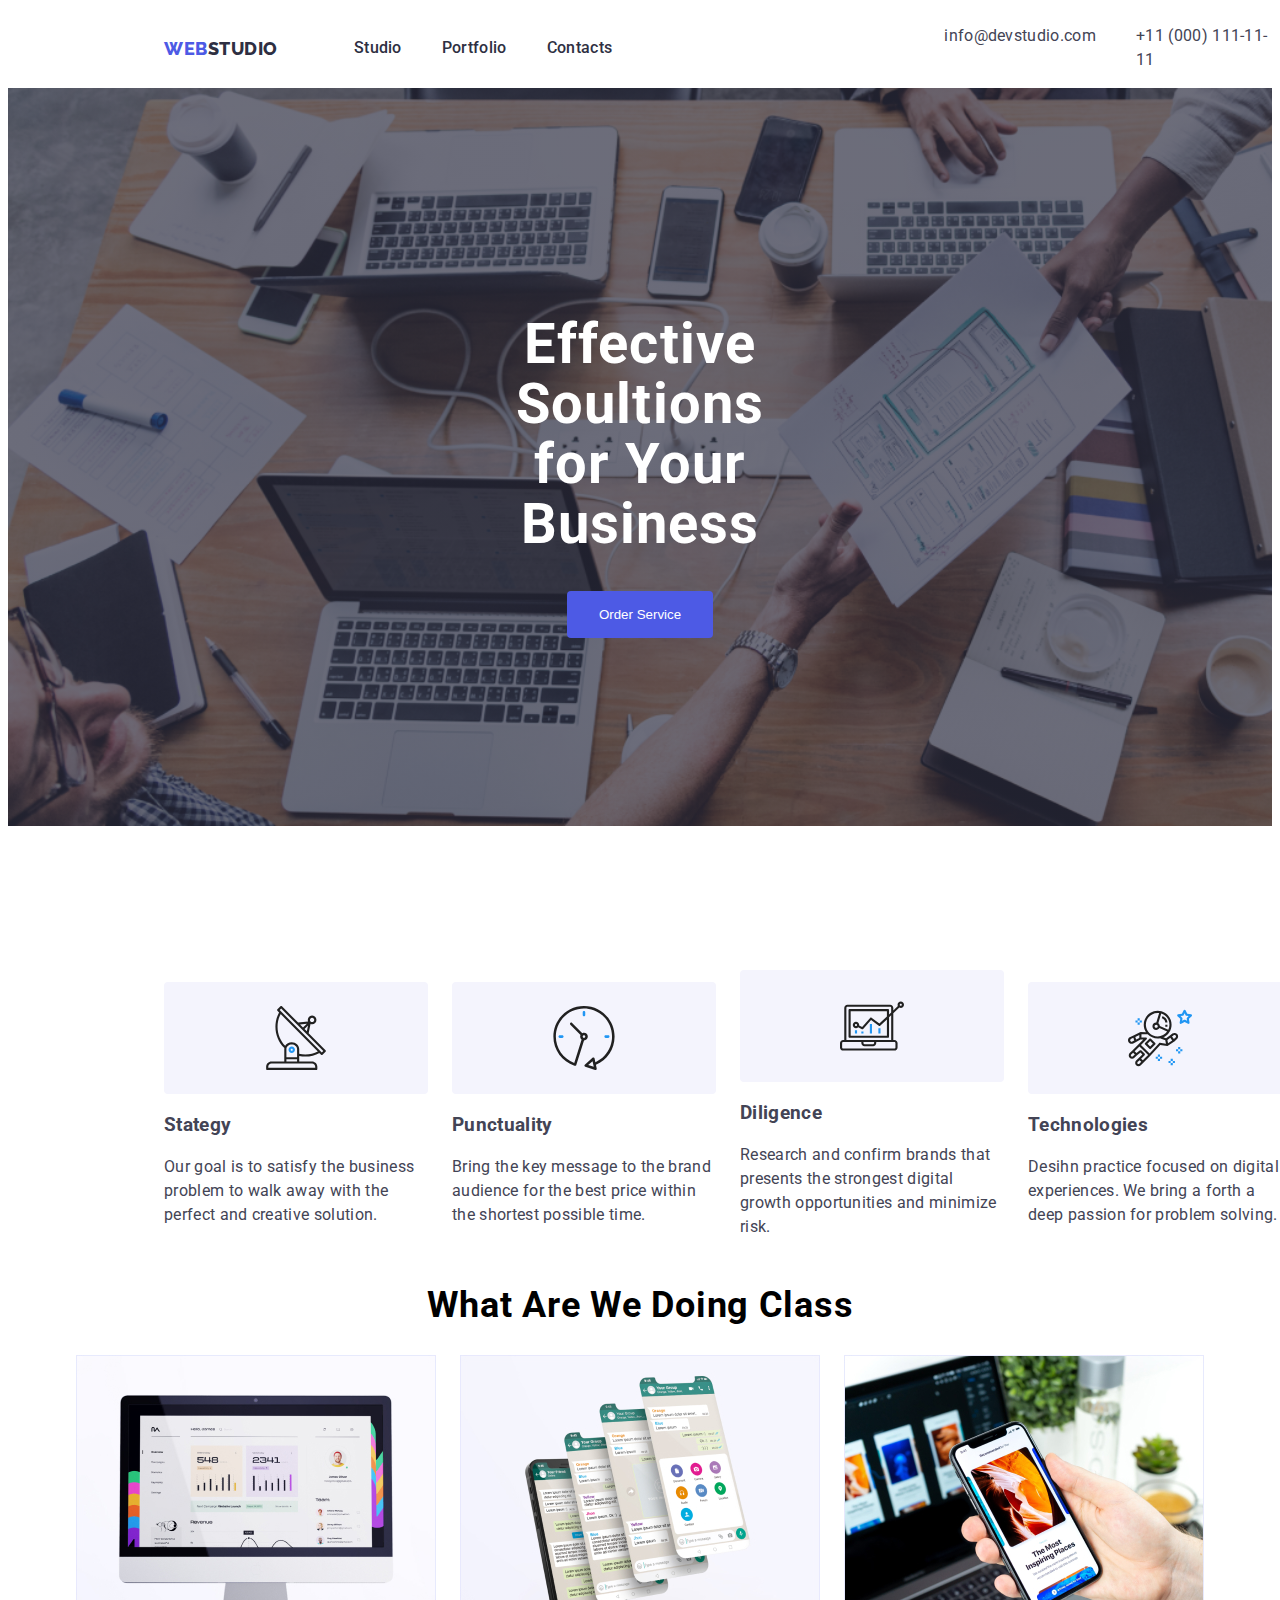
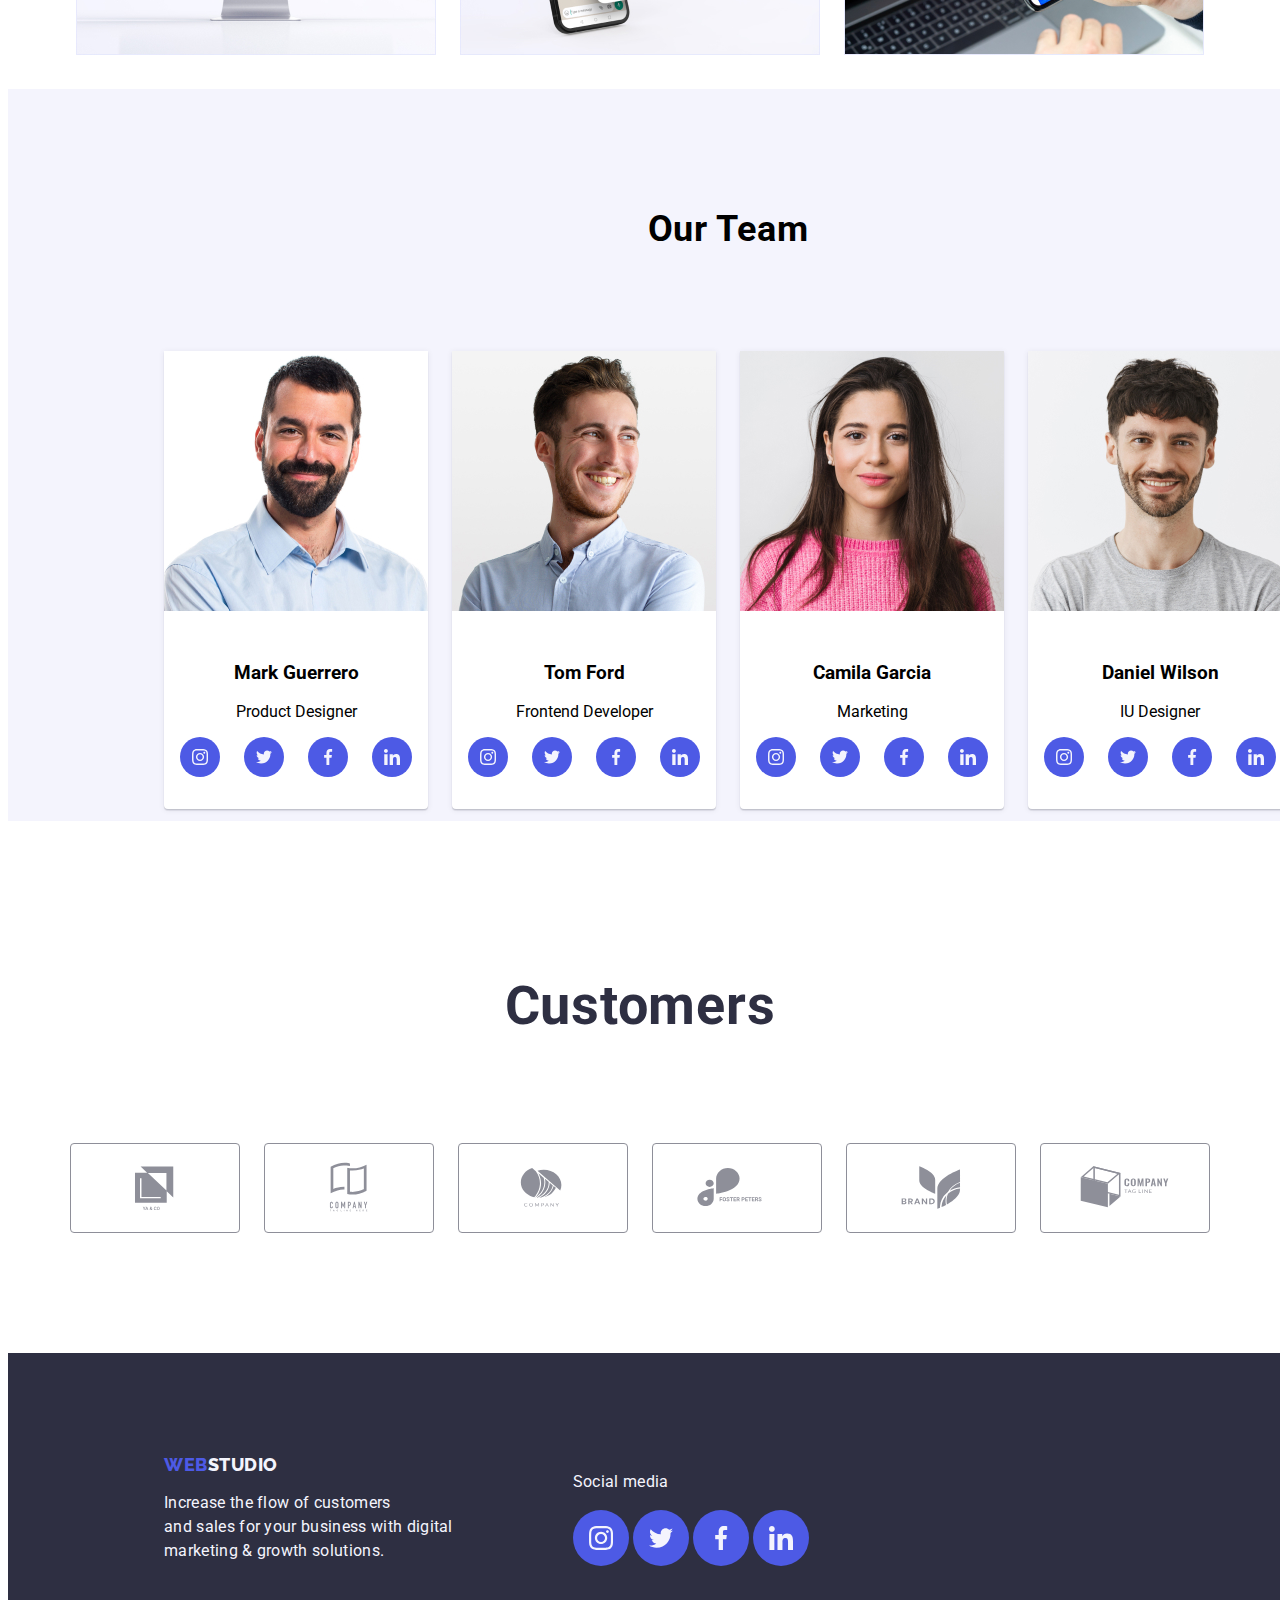
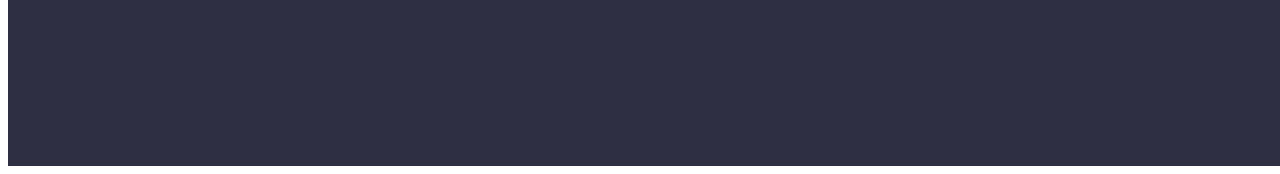
<file: index.html>
<!DOCTYPE html>
<html lang="en">
<head>
    <meta charset="UTF-8">
    <meta name="viewport" content="width=device-width, initial-scale=1.0">
    <title>WebStudio</title>

    <!--FONTS-->
    <link rel="preconnect" href="https://fonts.googleapis.com">
    <link rel="preconnect" href="https://fonts.gstatic.com" crossorigin>
    <link href="https://fonts.googleapis.com/css2?family=Raleway:wght@800&family=Roboto:wght@400;500;700;900&display=swap" rel="stylesheet">

    <!--STYLE-->
    <link rel="stylesheet" href="./CSS/styles.css" />

</head>
<body class="body">
        <!-- Page header -->
        <header class="header-container">

            <!--Logo-->
          <a href="/WebStudio" class="logoheader"> <span>WEB</span>STUDIO</a>
      
          <nav>
            <!-- Navigation to other pages -->
            <ul class="navlink">
              <li><a href="/Studio">Studio</a></li>
              <li><a href="portfolio.html">Portfolio</a></li>
              <li><a href="/Contacts">Contacts</a></li>
            </ul>
          </nav>
          
          <ul class="navcontact">
            <li><a href="Emailto:info@devstudio.com">info@devstudio.com</a></li>
            <li><a href="tel:+11(000)111-11-11">+11 (000) 111-11-11</a></li>
          </ul>
          

        </header>
      
        <!-- Main content -->
        <main>
            <!--Hero Section-->
        <section class="hero">
            <h1 class="h1">
                Effective Soultions <br/> for Your Business
            </h1>
            <button type="button" class="button">Order Service</button>
        </section>

            <!--Hero Description-->
        <Section>
            <ul class="herolist">
                <li>
                    <div class="icon-hero">
                        <svg width="64" height="64" class="icon-herosvg">
                            <use href="./images/icons.svg#antenna-1"></use>
                        </svg>
                     </div>
                    <h3>Stategy</h3>
                <p>Our goal is to satisfy the business problem to walk away with the perfect and creative solution.</p>
                </li>
    
                <li>
                    <div class="icon-hero">
                    <svg width="64" height="64" class="icon-herosvg">
                        <use href="./images/icons.svg#clock-1"></use>
                    </svg>
                    </div>
                    <h3>Punctuality</h3>
                <p>Bring the key message to the brand audience for the best price within the shortest possible time.</p>         
                </li>
    
                <li>
                    <div class="icon-hero">
                    <svg width="64" height="64" class="icon-herosvg">
                        <use href="./images/icons.svg#diagram-1"></use>
                    </svg>
                    </div>
                    <h3>Diligence</h3>
                    <p>Research and confirm brands that presents the strongest digital growth opportunities and minimize risk.</p>
                </li>
    
                <li>
                    <div class="icon-hero">
                    <svg width="64" height="64" class="icon icon-herosvg">
                        <use href="./images/icons.svg#astronaut-1"></use>
                    </svg>
                    </div>
                    <h3>Technologies</h3>
                    <p>Desihn practice focused on digital experiences. We bring a forth a deep passion for problem solving.</p>
                </li>
            </ul>
        </Section>
           
            <!--What are we doing Section-->
        <Section>
            <h2 class="whatsection"> What Are We Doing class</h2>
            <ul class="whatlist">
            
            <li>
                <img src="images/monitored.jpg" alt="monitor with graphs" width="360">
            </li>
            <li>
                <img src="images/cellphone.jpg" alt="mobile phone app" width="360">
            </li>
            <li>
                <img src="images/cplaptop.jpg" alt="Laptop and mobile phone" width="360">
            </li>
            
            </ul>
         </Section>

            <!--Our Team Section-->
         <Section class="team">
            <h2 class="teamsection">Our Team</h2>

            <ul class="teamlist">

                <li class="teamcard">
                    <img src="images/markguerrero.jpg" alt="mark guerrero" width="264">
                    <div class="card-content">
                    <h3>Mark Guerrero</h3>
                    <p>Product Designer</p>
                    <div class="team-icon-social">
                       <a class="icon-social"> 
                        <svg width="16" height="16">
                            <use href="./images/icons.svg#instagram-2"></use>
                        </svg>
                        </a>
                        <a class="icon-social">
                        <svg width="16" height="16">
                            <use href="./images/icons.svg#twitter-1"></use>
                        </svg>
                        </a>
                        <a class="icon-social">
                        <svg width="16" height="16">
                            <use href="./images/icons.svg#facebook-1"></use>
                        </svg>
                        </a>
                        <a class="icon-social">
                        <svg width="16" height="16">
                            <use href="./images/icons.svg#linkedin-1"></use>
                        </svg>
                         </a>
                    </div>
                    </div>
                </li>

                <li class="teamcard">
                    <img src="images/tomford.jpg" alt="tom ford" width="264">
                    <div class="card-content">
                    <h3>Tom Ford</h3>
                    <p>Frontend Developer</p>
                    <div class="team-icon-social">
                        <a class="icon-social"> 
                         <svg width="16" height="16">
                             <use href="./images/icons.svg#instagram-2"></use>
                         </svg>
                         </a>
                         <a class="icon-social">
                         <svg width="16" height="16">
                             <use href="./images/icons.svg#twitter-1"></use>
                         </svg>
                         </a>
                         <a class="icon-social">
                         <svg width="16" height="16">
                             <use href="./images/icons.svg#facebook-1"></use>
                         </svg>
                         </a>
                         <a class="icon-social">
                         <svg width="16" height="16">
                             <use href="./images/icons.svg#linkedin-1"></use>
                         </svg>
                          </a>
                     </div>
                    </div>
                </li>

                <li class="teamcard">
                    <img src="images/camilagarcia.jpg" alt="camila garcia" width="264">
                    <div class="card-content">
                    <h3>Camila Garcia</h3>
                    <p>Marketing</p>
                    <div class="team-icon-social">
                        <a class="icon-social"> 
                         <svg width="16" height="16">
                             <use href="./images/icons.svg#instagram-2"></use>
                         </svg>
                         </a>
                         <a class="icon-social">
                         <svg width="16" height="16">
                             <use href="./images/icons.svg#twitter-1"></use>
                         </svg>
                         </a>
                         <a class="icon-social">
                         <svg width="16" height="16">
                             <use href="./images/icons.svg#facebook-1"></use>
                         </svg>
                         </a>
                         <a class="icon-social">
                         <svg width="16" height="16">
                             <use href="./images/icons.svg#linkedin-1"></use>
                         </svg>
                          </a>
                     </div>
                    </div>
                </li>

                <li class="teamcard"> 
                    <img src="images/danielwilson.jpg" alt="daniel wilson" width="264">
                    <div class="card-content">
                    <h3>Daniel Wilson</h3>
                    <p>IU Designer</p>
                    <div class="team-icon-social">
                        <a class="icon-social"> 
                         <svg width="16" height="16">
                             <use href="./images/icons.svg#instagram-2"></use>
                         </svg>
                         </a>
                         <a class="icon-social">
                         <svg width="16" height="16">
                             <use href="./images/icons.svg#twitter-1"></use>
                         </svg>
                         </a>
                         <a class="icon-social">
                         <svg width="16" height="16">
                             <use href="./images/icons.svg#facebook-1"></use>
                         </svg>
                         </a>
                         <a class="icon-social">
                         <svg width="16" height="16">
                             <use href="./images/icons.svg#linkedin-1"></use>
                         </svg>
                          </a>
                     </div>
                    </div>
                </li>
                    
            </ul>
        </Section>   

        <section class="customers">
            <h2 class="customersecton">Customers</h2>
            <div class="icon-customer">
            <li>
                <div class="iconcustomer">
                <svg width="104" height="56" class="icon-customersvg">
                    <use href="./images/icons.svg#Logo-6"></use>
                </svg>
                </div>
            </li>

            <li>
                <div class="iconcustomer">
                <svg width="104" height="56" class="icon-customersvg">
                    <use href="./images/icons.svg#Logo-4"></use>
                </svg>
                </div>
            </li>

            <li>
                <div class="iconcustomer">
                <svg width="104" height="56" class="icon-customersvg">
                    <use href="./images/icons.svg#Logo-3"></use>
                </svg>
                </div>
            </li>

            <li>
                <div class="iconcustomer">
                <svg width="104" height="56" class="icon-customersvg">
                    <use href="./images/icons.svg#Logo-2"></use>
                </svg>
                 </div>
            </li>
    
            <li>
                <div class="iconcustomer">
                <svg width="104" height="56" class="icon-customersvg">
                    <use href="./images/icons.svg#Logo"></use>
                </svg>
                </div>
            </li>

            <li>
                <div class="iconcustomer">
                <svg width="104" height="56" class="icon-customersvg">
                    <use href="./images/icons.svg#Logo-1"></use>
                </svg>
                </div>
            </li>
            </div>

        </section>
    
        </main>
      
        <!-- Page footer -->
        <footer class="footer">
            <div class="footersection">
            <div>
            <a href="/WebStudio" class="logofooter"><span>WEB</span>STUDIO</a>
            <p class="footerqoute">Increase the flow of customers <br/> and sales for your business with digital <br/> marketing & growth solutions.</p>
             </div>
             <div>
            <h3 class="footerqoute">Social media</h3>
                <div class="icon-footersocial">
                <a class="footer-social"> 
                <svg width="24" height="24">
                    <use href="./images/icons.svg#instagram-2"></use>
                </svg>
                </a>
                <a class="footer-social">
                <svg width="24" height="24">
                    <use href="./images/icons.svg#twitter-1"></use>
                </svg>
                </a>
                <a class="footer-social">
                <svg width="24" height="24">
                    <use href="./images/icons.svg#facebook-1"></use>
                </svg>
                </a>
                <a class="footer-social">
                <svg width="24" height="24">
                    <use href="./images/icons.svg#linkedin-1"></use>
                </svg>
                 </a>
                </div>
                 </div>
                </div>
        
        </footer>
    
</body>
</html>
</file>
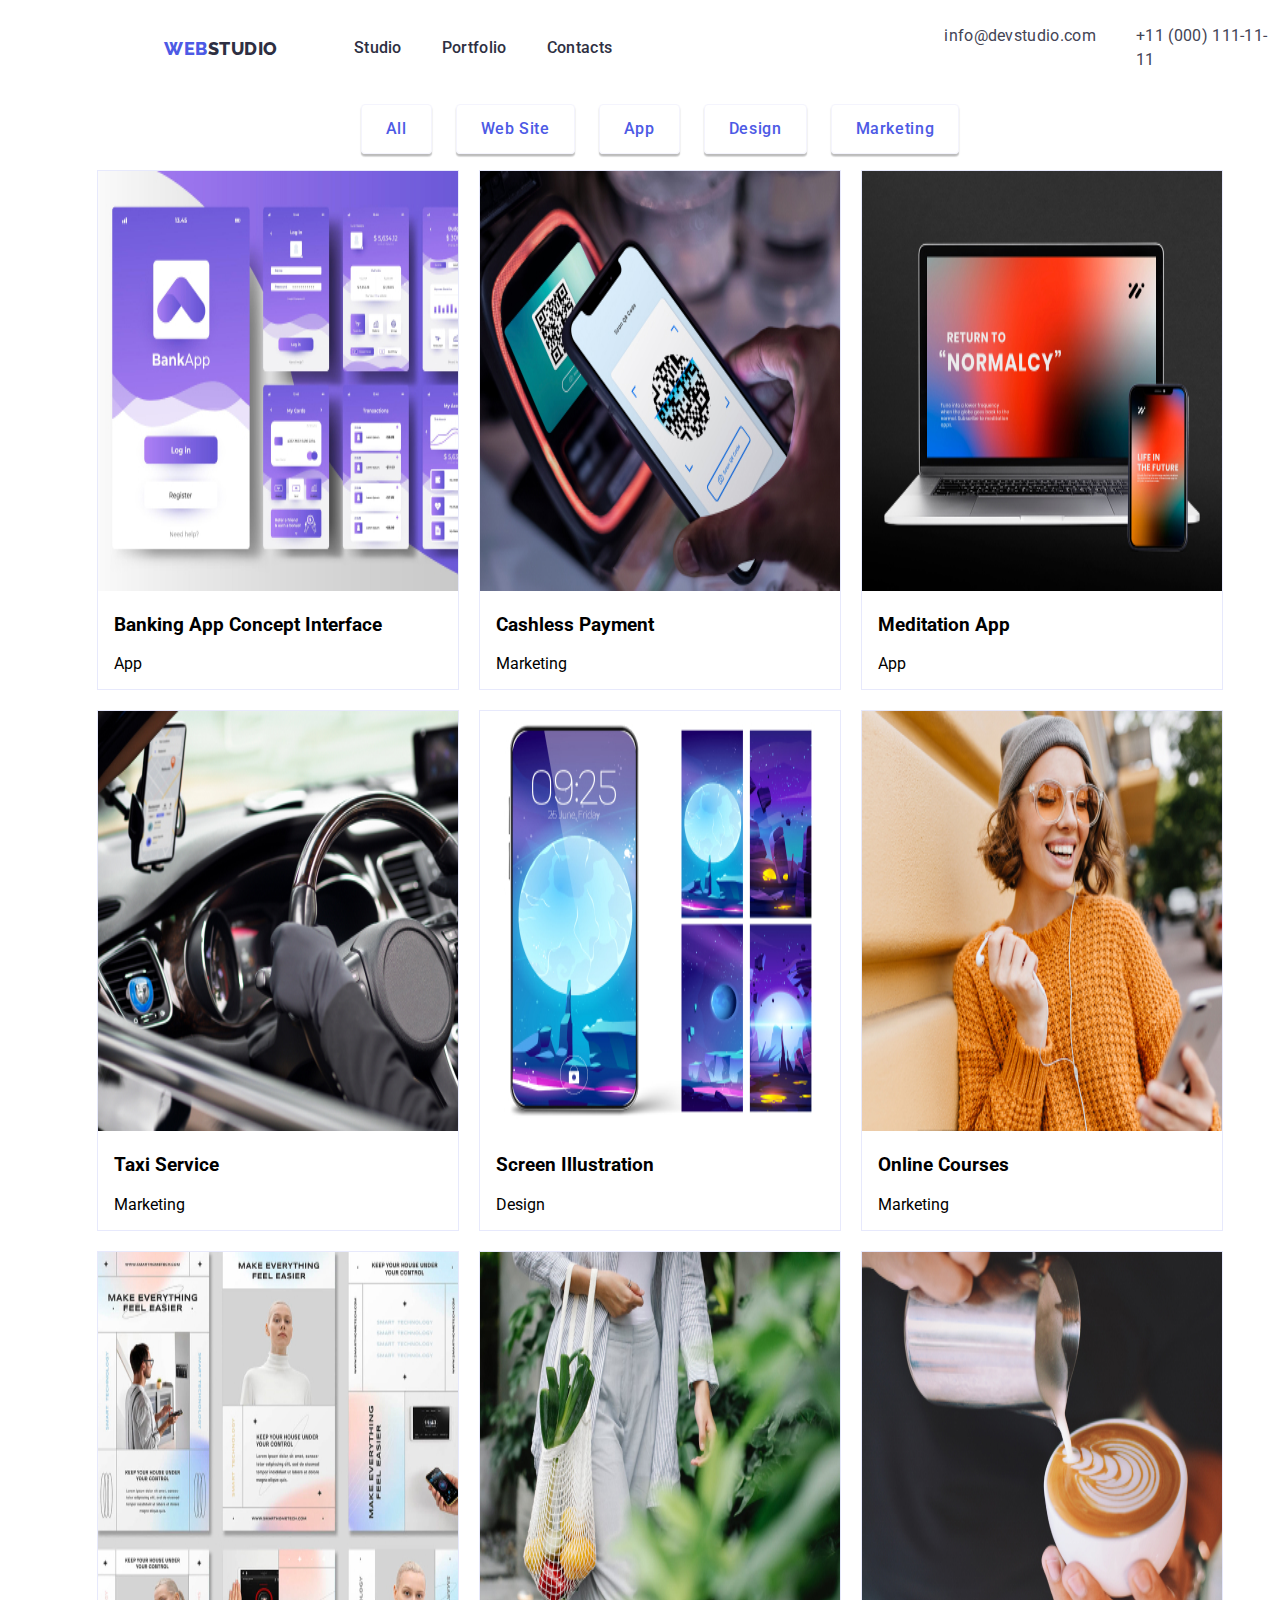
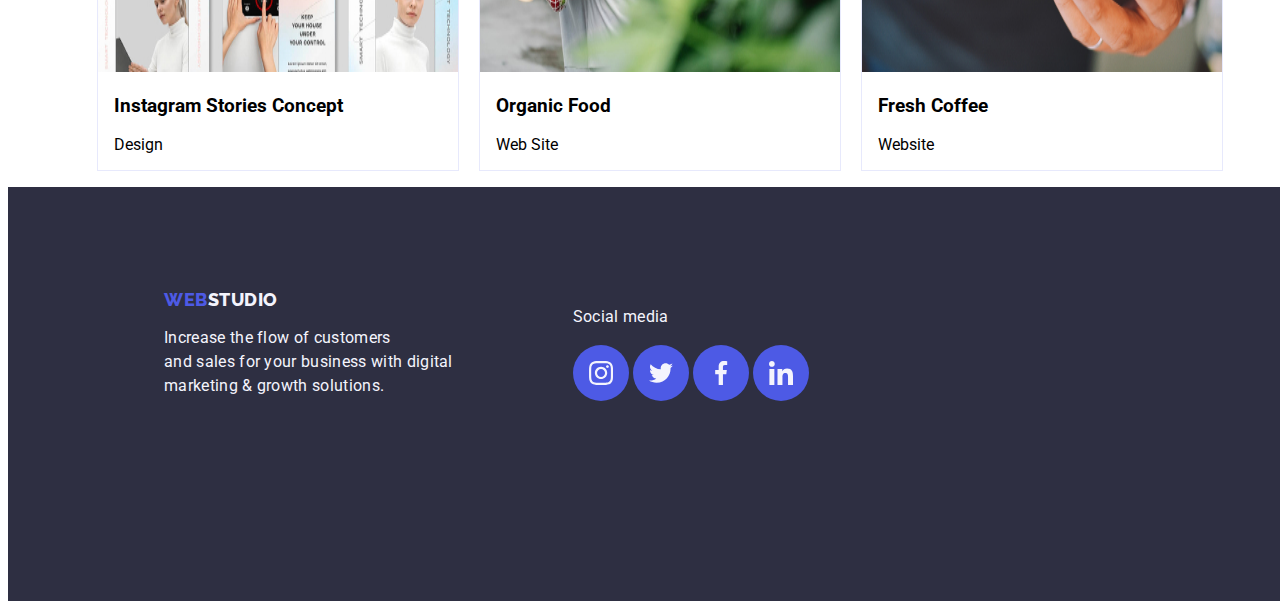
<file: portfolio.html>
<!DOCTYPE html>
<html lang="en">
<head>
    <meta charset="UTF-8">
    <meta name="viewport" content="width=device-width, initial-scale=1.0">
    <title>Portfolio</title>

    <!--Fonts-->
    <link rel="preconnect" href="https://fonts.googleapis.com">
    <link rel="preconnect" href="https://fonts.gstatic.com" crossorigin>
    <link href="https://fonts.googleapis.com/css2?family=Raleway:wght@800&family=Roboto:wght@400;500;700;900&display=swap" rel="stylesheet">
    
    <!--Styles-->
    <link rel="stylesheet" href="./CSS/styles.css" />

</head>
<body class="body">

     <!-- Page header -->
     <header class="header-container">

        <!--Logo-->
      <a href="/WebStudio" class="logoheader"> <span>WEB</span>STUDIO</a>
  
      <nav>
        <!-- Navigation to other pages -->
        <ul class="navlink">
          <li><a href="/Studio">Studio</a></li>
          <li><a href="/Portfolio">Portfolio</a></li>
          <li><a href="/Contacts">Contacts</a></li>
        </ul>
      </nav>
      
      <ul class="navcontact">
        <li><a href="Emailto:info@devstudio.com">info@devstudio.com</a></li>
        <li><a href="tel:+11(000)111-11-11">+11 (000) 111-11-11</a></li>
      </ul>
      

    </header>

    <main>
        <section>
            <ul class="btnsection">
                <li><button type="button" class="btnport">All</button> </li>
                <li><button type="button" class="btnport">Web Site</button> </li>
                <li><button type="button" class="btnport">App</button> </li>
                <li><button type="button" class="btnport">Design</button> </li>
                <li><button type="button" class="btnport">Marketing</button> </li>
            </ul>
        </section>

        <section>
            <ul class="servicesection">
                <li class="app">
                    <img src="images/bankingapp.jpg" alt="banking app" width="360" height="420">
                <div class="apptext">
                <h3>Banking App Concept Interface</h3>
                <p>App</p>
                </div>
                </li>
                
                <li class="app">
                    <img src="images/cashlesspayment.jpg" alt="qr code payment" width="360" height="420">
                <div class="apptext">
                <h3>Cashless Payment</h3>
                <p>Marketing</p>
                </div>
                </li>

                <li class="app">
                    <img src="images/meditationapp.jpg" alt="meditation app" width="360" height="420">
                <div class="apptext">
                    <h3>Meditation App</h3>
                <p>App</p>
                 </div>
                </li>

                <li class="app">
                    <img src="images/taxiservice.jpg" alt="taxi service" width="360" height="420">
                <div class="apptext">
                    <h3>Taxi Service</h3>
                <p>Marketing</p>
                </div>
                </li>

                <li class="app">
                    <img src="images/screenillustration.jpg" alt="screen illustration" width="360" height="420">
                <div class="apptext">
                    <h3>Screen Illustration</h3>
                <p>Design</p>
                 </div>
                </li>

                <li class="app">
                    <img src="images/onlinecourses.jpg" alt="online courses" width="360" height="420">
                <div class="apptext">
                <h3>Online Courses</h3>
                <p>Marketing</p>
                 </div>
                </li>

                <li class="app">
                    <img src="images/instagramstories.jpg" alt="instagram stories" width="360" height="420">
                <div class="apptext">
                    <h3>Instagram Stories Concept</h3>
                <p>Design</p>
                 </div>
                </li>

                <li class="app">
                    <img src="images/organicfood.jpg" alt="organix food" width="360" height="420">
                <div class="apptext">
                    <h3>Organic Food</h3>
                <p>Web Site</p>
                </div>
                </li>

                <li class="app">
                    <img src="images/freshcoffee.jpg" alt="fresh coffee" width="360" height="420">
                <div class="apptext">
                    <h3>Fresh Coffee</h3>
                <p>Website</p>
                 </div>
                </li>
                
            </ul>
        </section>

    </main>

    <!-- Page footer -->
    <footer class="footer">
        <div class="footersection">
        <div>
        <a href="/WebStudio" class="logofooter"><span>WEB</span>STUDIO</a>
        <p class="footerqoute">Increase the flow of customers <br/> and sales for your business with digital <br/> marketing & growth solutions.</p>
         </div>
         <div>
        <h3 class="footerqoute">Social media</h3>
            <div class="icon-footersocial">
            <a class="footer-social"> 
            <svg width="24" height="24">
                <use href="./images/icons.svg#instagram-2"></use>
            </svg>
            </a>
            <a class="footer-social">
            <svg width="24" height="24">
                <use href="./images/icons.svg#twitter-1"></use>
            </svg>
            </a>
            <a class="footer-social">
            <svg width="24" height="24">
                <use href="./images/icons.svg#facebook-1"></use>
            </svg>
            </a>
            <a class="footer-social">
            <svg width="24" height="24">
                <use href="./images/icons.svg#linkedin-1"></use>
            </svg>
             </a>
            </div>
             </div>
            </div>
    
    </footer>
    
</body>
</html>
</file>
<file: CSS/styles.css>
:root {
    --IRIS: #4D5AE5;
    --NAVYBLUE: #2E2F42;
    --SLATE: #434455;
    --CLOUD: #F4F4FD;
    --WHITE: #fff;
    --GREY: #2e2f42;
    --OCEAN: #404BBF;
    --LIGHTSLATE: #8E8F99;
    --CORNFLOWER: #E7E9FC;

}

.header-container {
    background-color: var(--WHITE);
    display: flex;
    align-items: center;
    padding-left: 156px;
}

.body {
    font-family: 'Roboto', sans-serif;

}

.logoheader span {
    text-decoration: none;
    color: var(--IRIS);

}

.logoheader {
    text-decoration: none;
    color: var(--NAVYBLUE);
    font-family: Raleway;
    font-size: 18px;
    font-style: normal;
    font-weight: 800;
    line-height: 21px; /* 116.667% */
    letter-spacing: 0.54px;
    text-transform: uppercase;

}

.navlink a {
    margin-block-start: 0px;
    color: var(--NAVYBLUE);
    text-decoration: none;
    font-family: Roboto;
    font-size: 16px;
    font-style: normal;
    font-weight: 500;
    line-height: 24px; /* 150% */
    letter-spacing: 0.32px;

}

.navlink {
    list-style: none;
    margin-left: 0;
    padding-left: 76px;
    display: flex;
    gap: 40px;
}

.navlink a:hover {
    color: var(--OCEAN);
}

.navlink a:focus {
    color: var(--OCEAN);
}

.navcontact a {
    color:var(--SLATE);
    text-decoration: none;
    font-family: Roboto;
    font-size: 16px;
    font-style: normal;
    font-weight: 400;
    line-height: 24px; /* 150% */
    letter-spacing: 0.32px;

}

.navcontact {
    list-style: none;
    padding-left: 332px;
    display: flex;
    gap: 40px;
   
}

.hero {
    background: linear-gradient(rgba(46, 47, 66, 0.7), rgba(46, 47, 66, 0.7) ), url("../images/peopleoffice.jpg");
    background-size: cover;
    background-repeat: no-repeat;
    text-align: center;
    padding: 188px 472px;
}

.h1 {
    color: var(--WHITE);
    text-align: center;
    font-family: Roboto;
    font-size: 56px;
    font-style: normal;
    font-weight: 700;
    line-height: 60px; /* 107.143% */
    letter-spacing: 1.12px;
    

}

.button {
    border-radius: 4px;
    border: none;
    padding: 16px 32px;
    background-color: #4D5AE5;
    color: var(--WHITE)
    
}


.herolist {
    list-style: none;
    padding-left: 0;
    padding-top: 8px;
    margin-left: 156px;
    margin-right: 156px;
    gap: 24px;
    display: flex;
    align-items: center;
}

.herolist {
    font-family: Roboto;
    font-size: 16px;
    font-style: normal;
    font-weight: 400;
    line-height: 24px; /* 150% */
    letter-spacing: 0.32px;
    color: var(--SLATE);
}

.icon-hero {
    border-radius: 4px;
    background: var(--CLOUD, #F4F4FD);
    width: 264px;
    height: 112px;
    flex-shrink: 0;
    margin-top: 120px;
}

.icon-herosvg {
    width: 64px;
    height: 64px;
    padding-left: 100px;
    padding-top: 24px;
}


.whatsection {
    text-align: center;
    font-family: Roboto;
    font-size: 36px;
    font-style: normal;
    font-weight: 700;
    line-height: 40px; /* 111.111% */
    letter-spacing: 0.72px;
    text-transform: capitalize;
}

.whatlist {
    list-style: none;
    justify-content: center;
    padding-left: 0;
    gap: 24px;
    display: flex;
    align-items: center;
}

.team {
    background-color: var(--CLOUD);
    width: 1440px;
    height: 732px;
}

.teamsection {
    
    text-align: center;
    font-family: Roboto;
    font-size: 36px;
    font-style: normal;
    font-weight: 700;
    line-height: 40px; /* 111.111% */
    letter-spacing: 0.72px;
    text-transform: capitalize;
    padding-top: 120px;
}

.teamlist {
    list-style: none;
    justify-content: center;
    gap: 24px;
    padding-top: 72px;
    padding-left: 0;
    display: flex;
    align-items: center;
    
}

.teamcard {
    display: inline-flex;
    padding-bottom: 0px;
    flex-direction: column;
    justify-content: center;
    align-items: center;
    border-radius: 0px 0px 4px 4px;
    background: var(--WHITE, #FFF);
    box-shadow: 0px 2px 1px 0px rgba(46, 47, 66, 0.08), 0px 1px 1px 0px rgba(46, 47, 66, 0.16), 0px 1px 6px 0px rgba(46, 47, 66, 0.08);
}


.card-content {
    text-align: center;
    padding: 32px 0px 32px 0px;
    gap: 8px
    
}

.team-icon-social {
    display: flex;
    justify-content: space-around;
    gap: 24px;
}

.icon-social {
    background: var(--IRIS);
    border-radius: 50%;
    border: 40px;
    display: inline-flex;
    justify-content: center;
    align-items: center;
    padding: 12px;
    
}

.icon-social {
    fill: var(--CLOUD);
}

.customers {
    text-align: center;
    font-family: Roboto;
    font-size: 36px;
    font-style: normal;
    font-weight: 700;
    line-height: 40px; /* 111.111% */
    letter-spacing: 0.72px;
    text-transform: capitalize;
    padding-top: 120px;
    color: var(--NAVYBLUE);
}

.customersection {
    background-color: var(--WHITE);
    width: 1440px;
    height: 780px;
   
}

.icon-customer {
    display: inline-flex;
    gap: 24px;
    justify-content: center;
    list-style: none
}

.icon-customer {
    fill: var(--LIGHTSLATE);
}

.iconcustomer {
    border-radius: 4px;
    border: 1px solid var(--LIGHTSLATE);
    background-color: var(--WHITE);
    width: 168px;
    height: 88px;
    flex-shrink: 0;
    margin-top: 72px;
    margin-bottom: 120px
}

.icon-customersvg {
    padding-left: 32px;
    padding-top: 16px;
    padding-right: 32px;
    padding-bottom: 16px;
}



.footer {
    background-color: var(--NAVYBLUE);
    width: 1440px;
    height: 312px;
    padding-top: 101.5px;
    padding-left: 156px;
}

.logofooter span {
    text-decoration: none;
    color: var(--IRIS);
}

.logofooter {
    color: var(--CLOUD);
    text-decoration: none;
    font-family: Raleway;
    font-size: 18px;
    font-style: normal;
    font-weight: 800;
    line-height: 21px; /* 116.667% */
    letter-spacing: 0.54px;
    text-transform: uppercase;
    
}

.footerqoute {
    color: var(--CLOUD);
    font-family: Roboto;
    font-size: 16px;
    font-style: normal;
    font-weight: 400;
    line-height: 24px; /* 150% */
    letter-spacing: 0.32px;
}

.footer-social {
    background: var(--IRIS);
    border-radius: 50%;
    padding: 16px;
    display: inline-flex;
    align-items: flex-start;
    gap: 16px;

}


.footer-social {
    fill: var(--CLOUD);
}

.footersection {

    gap: 120px;
    display: inline-flex
    
    
}

/* Portfolio Style  */

.btnsection {
    list-style: none;
    display: flex;
    justify-content: center;
    gap: 24px;
}

.btnport:hover {
    border-radius: 4px;
    border: 1px solid var(--CLOUD);
    background: var(--IRIS);
    text-align: center;
    box-shadow: 0px 2px 2px 0px rgba(0, 0, 0, 0.12), 0px 2px 1px 0px rgba(0, 0, 0, 0.08), 0px 3px 1px 0px rgba(0, 0, 0, 0.10);
    color: var(--WHITE);
    padding: 12px 24px;
}

.btnport:focus {
    border-radius: 4px;
    border: 1px solid var(--CLOUD);
    background: var(--IRIS);
    text-align: center;
    box-shadow: 0px 2px 2px 0px rgba(0, 0, 0, 0.12), 0px 2px 1px 0px rgba(0, 0, 0, 0.08), 0px 3px 1px 0px rgba(0, 0, 0, 0.10);
    color: var(--WHITE);
    padding: 12px 24px;
}

.btnport {
    border-radius: 4px;
    border: 1px solid var(--CLOUD);
    background: var(--CLOUD)
    text-align: center;
    box-shadow: 0px 2px 2px 0px rgba(0, 0, 0, 0.12), 0px 2px 1px 0px rgba(0, 0, 0, 0.08), 0px 3px 1px 0px rgba(0, 0, 0, 0.10);
    color: var(--IRIS);
    padding: 12px 24px;
    font-family: Roboto;
    font-size: 16px;
    font-style: normal;
    font-weight: 500;
    line-height: 24px; /* 150% */
    letter-spacing: 0.64px;
}

.servicesection {
    list-style: none;
    display: flex;
    gap: 20px;
    flex-wrap: wrap;
    justify-content: center;
}

.app {
    border: 1px solid var(--CORNFLOWER, #E7E9FC);
    background: var(--WHITE, #FFF);
}

.apptext {
    padding-left: 16px;
}
</file>
